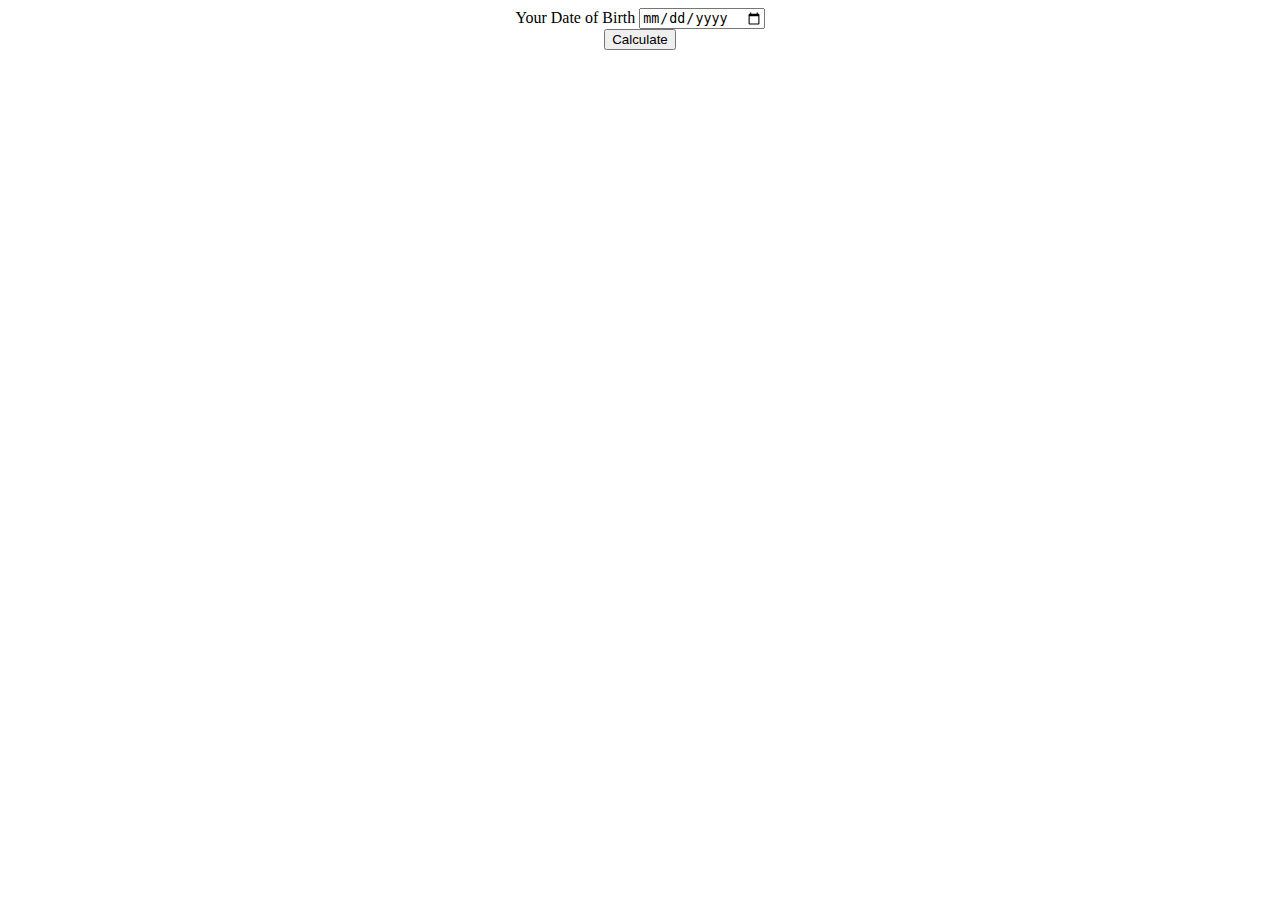
<file: Age Calculation/index.html>
<!DOCTYPE html>
<html lang="en">
<head>
    <meta charset="UTF-8">
    <meta name="viewport" content="width=device-width, initial-scale=1.0">
    <title>Document</title>
</head>
<body>
    <center>
        <label for="inp">Your Date of Birth </label>
        <input type="date" id="inp">
        <br>
        <button id="button">Calculate</button>
        <br>
        <p id="ageop"></p>
    </center>
    <script src="javascript/script.js"></script>
</body>
</html>
</file>
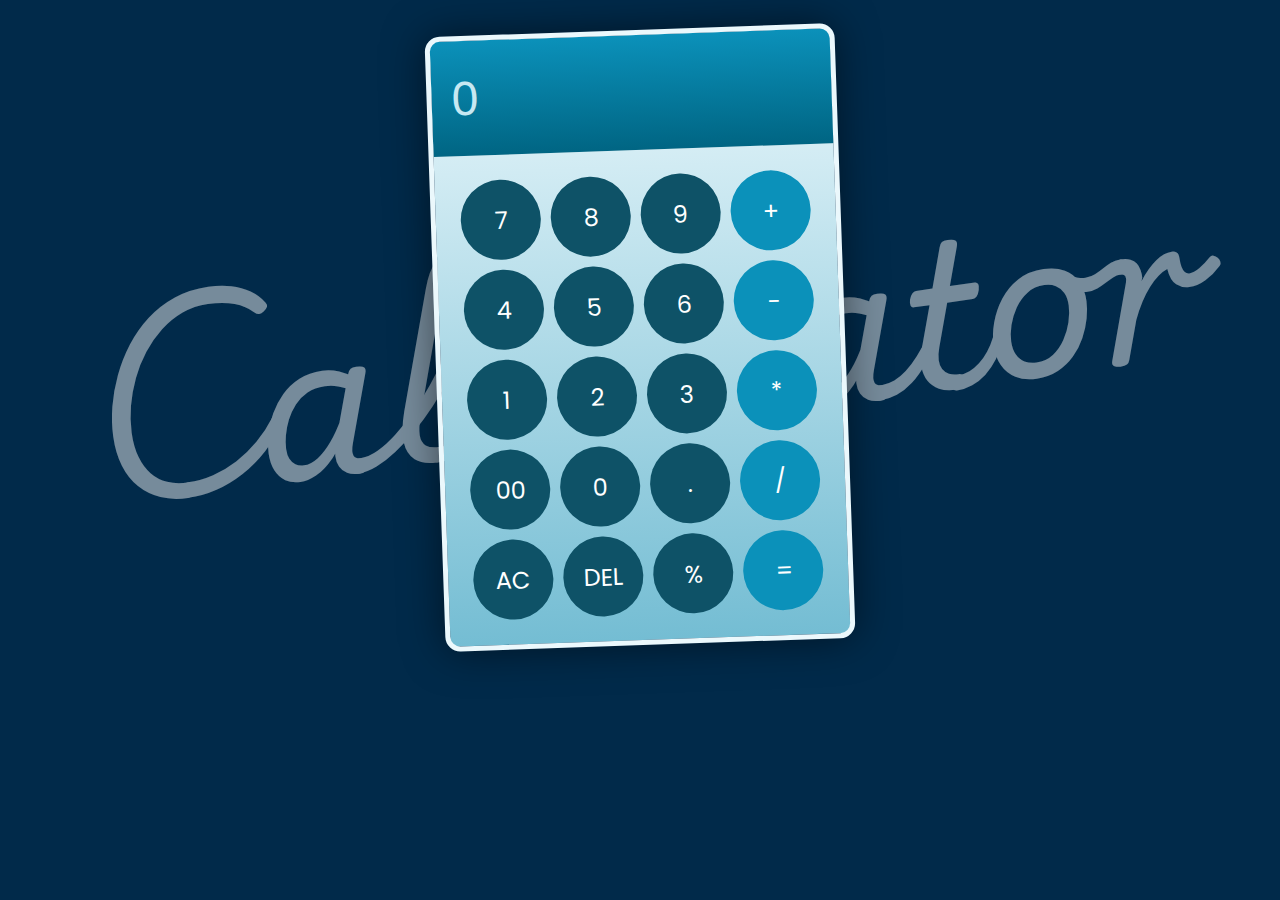
<file: Calculator/index.html>
<!DOCTYPE html>
<html lang="en">
<head>
    <meta charset="UTF-8">
    <meta name="viewport" content="width=device-width, initial-scale=1.0">
    <title>Document</title>
    <link rel="stylesheet" href="./css/style.css">
</head>
<body>
    <span id="water">Calculator</span>
       <div id="calcu">
        <input id="display" type="display" readonly placeholder="0">
        <div id="btns">
            <button onclick="disp('7')">7</button>
            <button onclick="disp('8')">8</button>
            <button onclick="disp('9')" class="num">9</button>
            <button onclick="disp('+')" class="operator-btn">+</button>
            <button onclick="disp('4')">4</button>
            <button onclick="disp('5')">5</button>
            <button onclick="disp('6')" class="num">6</button>
            <button onclick="disp('-')" class="operator-btn">-</button>
            <button onclick="disp('1')">1</button>
            <button onclick="disp('2')">2</button>
            <button onclick="disp('3')"class=num>3</button>
            <button onclick="disp('*')" class="operator-btn">*</button>
            <button onclick="disp('00')">00</button>
            <button onclick="disp('0')">0</button>
            <button onclick="disp('.')" class="num">.</button>
            <button onclick="disp('/')" class="operator-btn">/</button>
            <button onclick="clr('AC')" >AC</button>
            <button onclick="dele()">DEL</button>
            <button onclick="disp('%')">%</button>

            <button onclick="cal('=')" class="operator-btn">=</button>
        </div>
       </div>
    <script src="./javascript/script.js"></script>
</body>
</html>
</file>
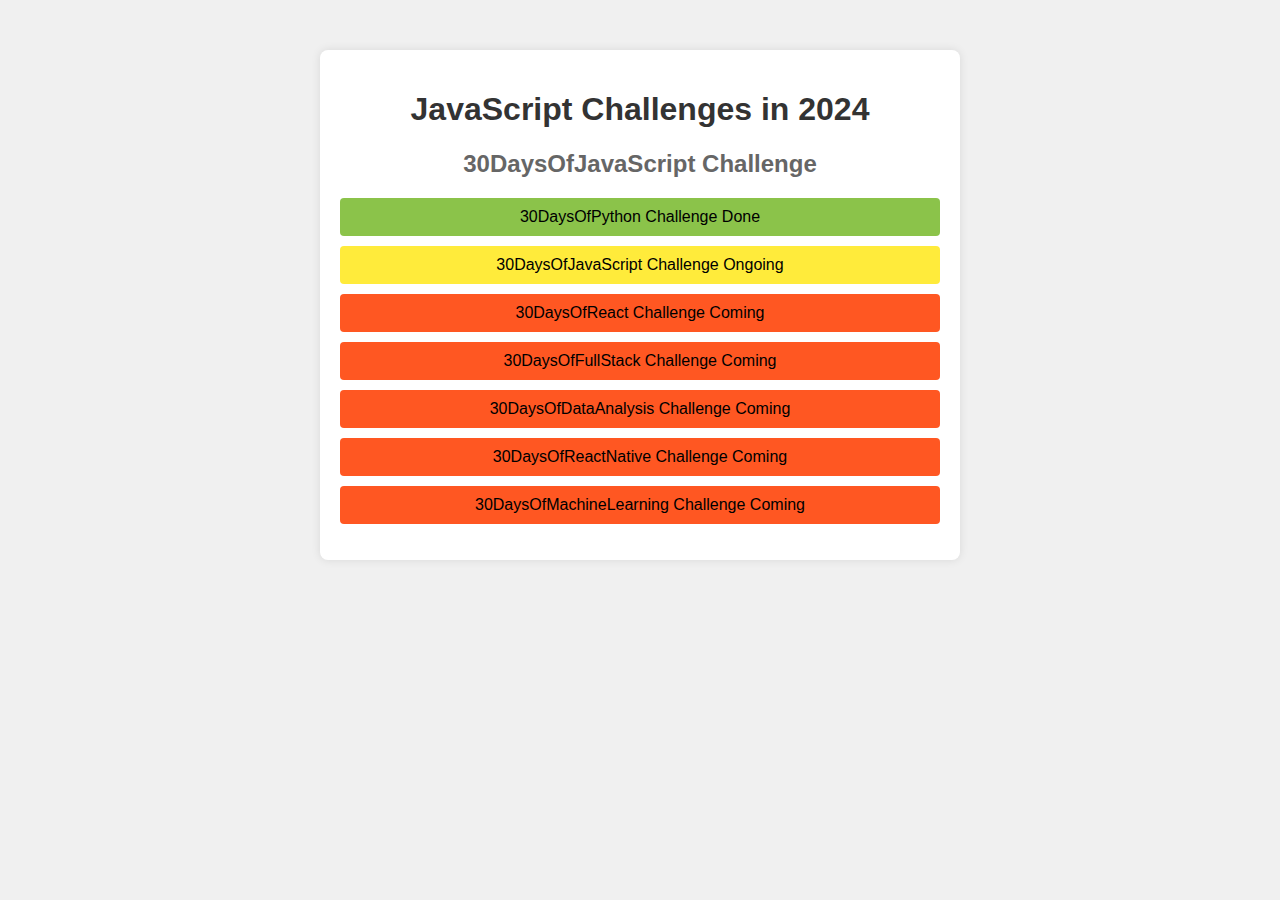
<file: JavaScript_Programming_Exercises/13_JS_DOM/index.html>
<!DOCTYPE html>
<html lang="en">
<head>
    <meta charset="UTF-8">
    <meta name="viewport" content="width=device-width, initial-scale=1.0">
    <title>JavaScript for Everyone: DOM</title>
    <style>
        body {
            font-family: Arial, sans-serif;
            text-align: center;
            background-color: #f0f0f0;
        }
        .wrapper {
            max-width: 600px;
            margin: 50px auto;
            padding: 20px;
            background-color: #fff;
            border-radius: 8px;
            box-shadow: 0 0 10px rgba(0, 0, 0, 0.1);
        }
        h1 {
            color: #333;
        }
        h2 {
            color: #666;
        }
        ul {
            list-style-type: none;
            padding: 0;
        }
        li {
            margin-bottom: 10px;
            padding: 10px;
            border-radius: 4px;
        }
        .done {
            background-color: #8BC34A; /* Green */
        }
        .ongoing {
            background-color: #FFEB3B; /* Yellow */
        }
        .coming {
            background-color: #FF5722; /* Red */
        }
    </style>
</head>
<body>
    <div class="wrapper">
        <h1>JavaScript Challenges in 2024</h1>
        <h2>30DaysOfJavaScript Challenge</h2>
        <ul>
            <li id="pythonChallenge">30DaysOfPython Challenge Done</li>
            <li id="javascriptChallenge">30DaysOfJavaScript Challenge Ongoing</li>
            <li id="reactChallenge">30DaysOfReact Challenge Coming</li>
            <li id="fullStackChallenge">30DaysOfFullStack Challenge Coming</li>
            <li id="dataAnalysisChallenge">30DaysOfDataAnalysis Challenge Coming</li>
            <li id="reactNativeChallenge">30DaysOfReactNative Challenge Coming</li>
            <li id="machineLearningChallenge">30DaysOfMachineLearning Challenge Coming</li>
        </ul>
    </div>

    <script src="script.js"></script>
</body>
</html>
</file>
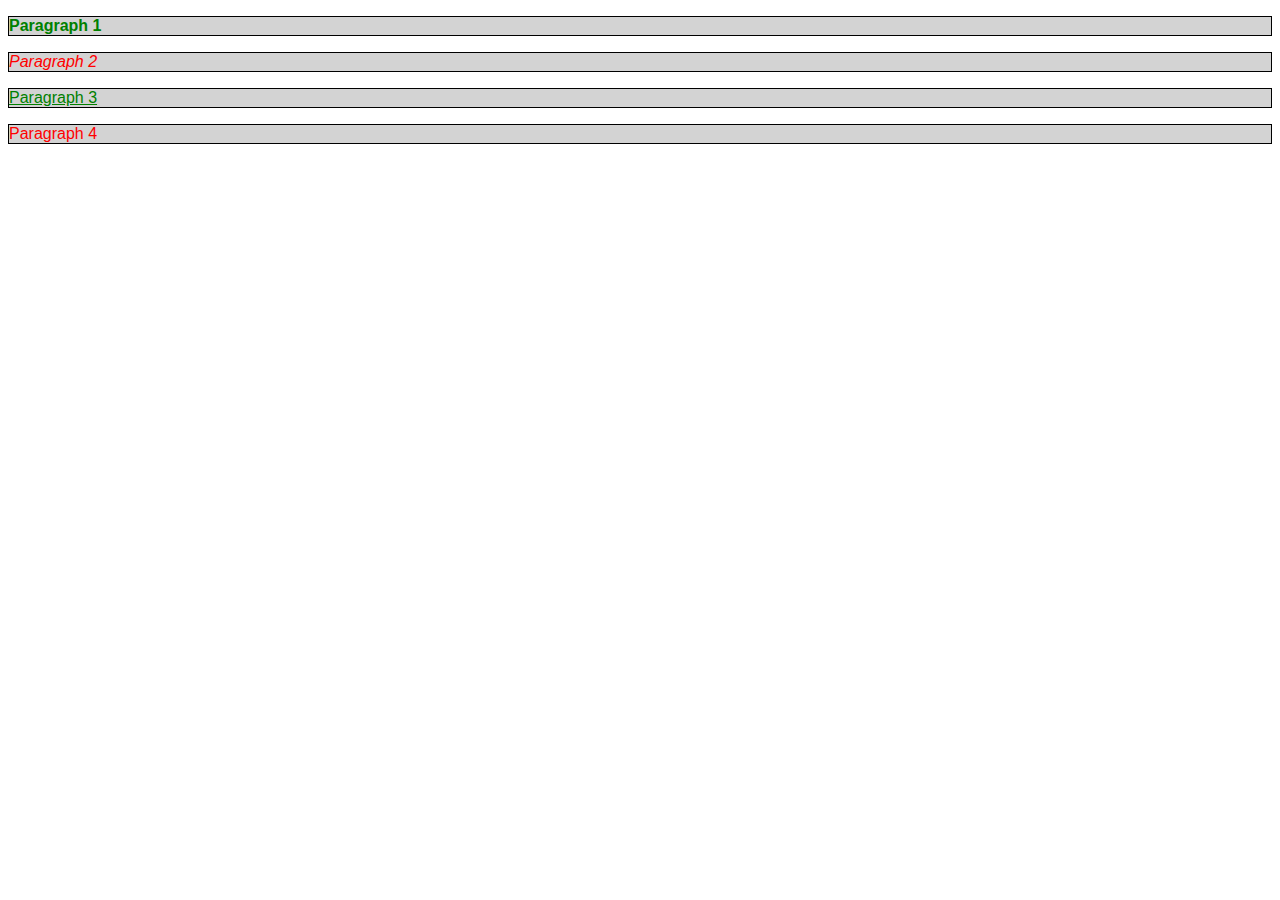
<file: JavaScript_Programming_Exercises/13_JS_DOM/Ch13_pgm_01/index.html>
<!DOCTYPE html>
<html lang="en">
<head>
    <meta charset="UTF-8">
    <meta name="viewport" content="width=device-width, initial-scale=1.0">
    <title>Manipulating Paragraphs</title>
    <style>
        /* CSS styles can also be applied in a separate stylesheet */
        .class1 { font-weight: bold; }
        .class2 { font-style: italic; }
        .class3 { text-decoration: underline; }
        .class4 { color: purple; }
    </style>
</head>
<body>
    <p id="p1">First Paragraph</p>
    <p id="p2">Second Paragraph</p>
    <p id="p3">Third Paragraph</p>
    <p id="p4">Fourth Paragraph</p>

    <script src="./script.js"></script>
</body>
</html>
</file>
<file: Calculator/css/style.css>
@import url('https://fonts.googleapis.com/css2?family=Playwrite+MX:wght@100..400&family=Poppins:ital,wght@0,100;0,200;0,300;0,400;0,500;0,600;0,700;0,800;0,900;1,100;1,200;1,300;1,400;1,500;1,600;1,700;1,800;1,900&display=swap');

@import url('https://fonts.googleapis.com/css2?family=Playwrite+MX:wght@100..400&display=swap');

body{
    margin: 0;
    display: flex;
    justify-content: center;
    align-items: center;
    background-color: #012a4a;  
    font-family: Poppins;
}
#water{
    font-size: 200px;
    position:absolute;
    z-index: -1;
    transform: rotate(-8deg);
    font-family: Playwrite MX;
    color: #ebebeb;
    opacity: 50%;
}
::placeholder{
    color: #c7e8f2;
}
#calcu{
    margin: 30px auto;
    /* font-family: arial, sans-serif; */
    /* background-color: #ebf8fc; */
    background-image: linear-gradient(#ebf8fc,#74bdd3);
    border-radius: 15px;
    max-width: 400px;
    overflow: hidden;
    border: 5px solid  #ebf8fc;
    box-shadow: 0px 0px 40px 0px rgba(0,0,0,0.5);
    transform: rotate(-2deg);
}

#display{
    width: 100%;
    padding: 30px 20px;
    font-size: 3rem;
    text-align: left;
    border: none;
    /* background-color: #0b91ba; */
    background-image: linear-gradient(#0b91ba,#006583);
    color: white;
}


#btns{
    display: grid;
    grid-template-columns: repeat(4, 1fr);
    gap: 10px;
    padding: 25px;
    
}

button{
    width: 80px;
    height: 80px;
    border-radius: 100px;
    border: none;
    background-color: #0e5267;
    color: white;
    font-family: Poppins;
    font-size: 1.5rem;
    font-weight: medium;
    cursor: pointer;
}

.operator-btn{
    background-color: #0b91ba;
}

.operator-btn:hover{
    background-color: #4caecb;
}



button:hover{
    background-color: #497c8b;
}
button:active{
    background-color: #459cb6;
}
</file>
